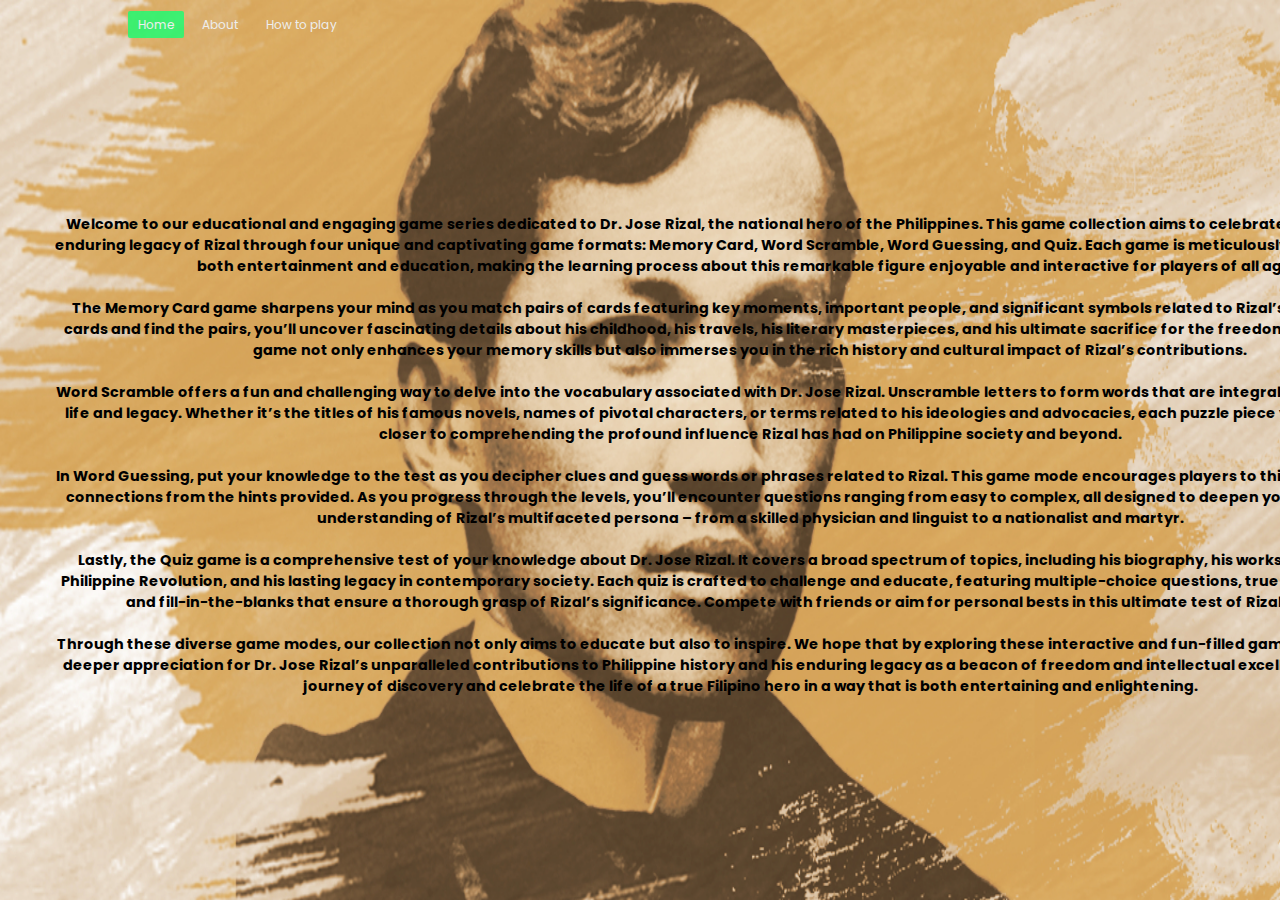
<file: about.html>
<!DOCTYPE html>
<html lang="en">
<head>
  <meta charset="UTF-8">
  <meta name="viewport" content="width=device-width, initial-scale=1.0">
  <link rel="stylesheet" href="about.css">
  <title>About</title>
</head>
<body>
  
  <header>
    <nav>
        <a href="index.html" class="active">Home</a>
        <a href="about.html">About</a>
        <a href="play.html">How to play</a>
    </nav>
</header>

  <div class="content">
    Welcome to our educational and engaging game series dedicated to Dr. Jose Rizal, the national hero of the Philippines. This game collection aims to celebrate the life, works, and enduring legacy of Rizal through four unique and captivating game formats: Memory Card, Word Scramble, Word Guessing, and Quiz. Each game is meticulously designed to provide both entertainment and education, making the learning process about this remarkable figure enjoyable and interactive for players of all ages. <br><br>

    The Memory Card game sharpens your mind as you match pairs of cards featuring key moments, important people, and significant symbols related to Rizal’s life. As you flip the cards and find the pairs, you’ll uncover fascinating details about his childhood, his travels, his literary masterpieces, and his ultimate sacrifice for the freedom of his country. This game not only enhances your memory skills but also immerses you in the rich history and cultural impact of Rizal’s contributions. <br><br>
    
    Word Scramble offers a fun and challenging way to delve into the vocabulary associated with Dr. Jose Rizal. Unscramble letters to form words that are integral to understanding his life and legacy. Whether it’s the titles of his famous novels, names of pivotal characters, or terms related to his ideologies and advocacies, each puzzle piece you solve brings you closer to comprehending the profound influence Rizal has had on Philippine society and beyond. <br><br>
  
    In Word Guessing, put your knowledge to the test as you decipher clues and guess words or phrases related to Rizal. This game mode encourages players to think critically and draw connections from the hints provided. As you progress through the levels, you’ll encounter questions ranging from easy to complex, all designed to deepen your appreciation and understanding of Rizal’s multifaceted persona – from a skilled physician and linguist to a nationalist and martyr. <br><br>
    
    Lastly, the Quiz game is a comprehensive test of your knowledge about Dr. Jose Rizal. It covers a broad spectrum of topics, including his biography, his works, his impact on the Philippine Revolution, and his lasting legacy in contemporary society. Each quiz is crafted to challenge and educate, featuring multiple-choice questions, true or false statements, and fill-in-the-blanks that ensure a thorough grasp of Rizal’s significance. Compete with friends or aim for personal bests in this ultimate test of Rizal knowledge. <br><br>
    
    Through these diverse game modes, our collection not only aims to educate but also to inspire. We hope that by exploring these interactive and fun-filled games, players will gain a deeper appreciation for Dr. Jose Rizal’s unparalleled contributions to Philippine history and his enduring legacy as a beacon of freedom and intellectual excellence. Join us on this journey of discovery and celebrate the life of a true Filipino hero in a way that is both entertaining and enlightening.
  </div>
</body>
</html>
</file>
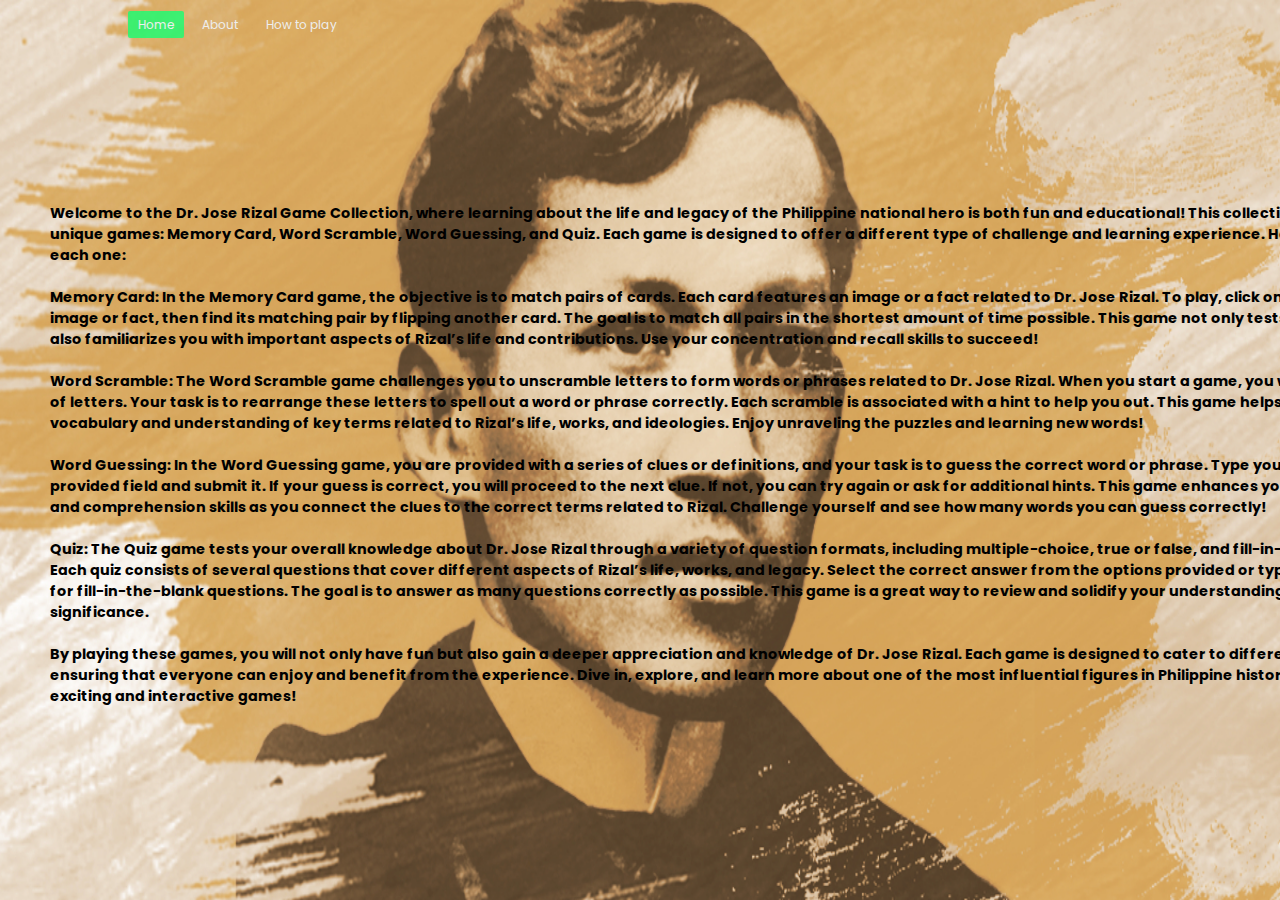
<file: play.html>
<!DOCTYPE html>
<html lang="en">
<head>
  <meta charset="UTF-8">
  <meta name="viewport" content="width=device-width, initial-scale=1.0">
  <link rel="stylesheet" href="play.css">
  <title>How to play</title>
</head>
<body>
  <header>
    <nav>
        <a href="index.html" class="active">Home</a>
        <a href="about.html">About</a>
        <a href="play.html">How to play</a>
    </nav>
</header>

    <div class="content">
      Welcome to the Dr. Jose Rizal Game Collection, where learning about the life and legacy of the Philippine national hero is both fun and educational! This collection features four unique games: Memory Card, Word Scramble, Word Guessing, and Quiz. Each game is designed to offer a different type of challenge and learning experience. Here’s how to play each one: <br><br>

      Memory Card: In the Memory Card game, the objective is to match pairs of cards. Each card features an image or a fact related to Dr. Jose Rizal. To play, click on a card to reveal its image or fact, then find its matching pair by flipping another card. The goal is to match all pairs in the shortest amount of time possible. This game not only tests your memory but also familiarizes you with important aspects of Rizal’s life and contributions. Use your concentration and recall skills to succeed! <br><br>
      
      Word Scramble: The Word Scramble game challenges you to unscramble letters to form words or phrases related to Dr. Jose Rizal. When you start a game, you will see a jumbled set of letters. Your task is to rearrange these letters to spell out a word or phrase correctly. Each scramble is associated with a hint to help you out. This game helps improve your vocabulary and understanding of key terms related to Rizal’s life, works, and ideologies. Enjoy unraveling the puzzles and learning new words! <br><br>
      
      Word Guessing: In the Word Guessing game, you are provided with a series of clues or definitions, and your task is to guess the correct word or phrase. Type your answer into the provided field and submit it. If your guess is correct, you will proceed to the next clue. If not, you can try again or ask for additional hints. This game enhances your critical thinking and comprehension skills as you connect the clues to the correct terms related to Rizal. Challenge yourself and see how many words you can guess correctly! <br><br>
      
      Quiz: The Quiz game tests your overall knowledge about Dr. Jose Rizal through a variety of question formats, including multiple-choice, true or false, and fill-in-the-blank questions. Each quiz consists of several questions that cover different aspects of Rizal’s life, works, and legacy. Select the correct answer from the options provided or type in your response for fill-in-the-blank questions. The goal is to answer as many questions correctly as possible. This game is a great way to review and solidify your understanding of Rizal’s historical significance. <br><br>
      
      By playing these games, you will not only have fun but also gain a deeper appreciation and knowledge of Dr. Jose Rizal. Each game is designed to cater to different learning styles, ensuring that everyone can enjoy and benefit from the experience. Dive in, explore, and learn more about one of the most influential figures in Philippine history through our exciting and interactive games!
    </div>
</body>
</html>
</file>
<file: about.css>
@import url('https://fonts.googleapis.com/css2?family=Poppins:ital,wght@0,100;0,200;0,300;0,400;0,500;0,600;0,700;0,800;0,900;1,100;1,200;1,300;1,400;1,500;1,600;1,700;1,800;1,900&display=swap');

body{
    margin: 0;
    color: #eee;
    font-family: Poppins;
    font-size: 12px;

    background-image: url('bg.jpg');
    background-size: 100vw 100vh;
    background-repeat: no-repeat;
}

a{
    text-decoration: none;
}

header{
    width: 1140px;
    max-width: 80%;
    margin: auto;
    height: 50px;
    display: flex;
    align-items: center;
    position: relative;
    z-index: 100;
}

header a{
    color: #eee;
    margin-right: 5px;
    padding: 5px 10px;
    transition: 0.2s;
}

a.active{
    background: #14ff72cb;
    border-radius: 2px;
}

header a:hover{
    background: #14ff72cb;
    border-radius: 2px;
}

.content {
    display: flex;
    justify-content: center;
    height: 90vh;
    font-size: 0.9rem;
    width: 1400px;
    text-align: center;
    align-items: center;
    color: black;
    margin-left: 50px;
    font-weight: bold;
}
</file>
<file: play.css>
@import url('https://fonts.googleapis.com/css2?family=Poppins:ital,wght@0,100;0,200;0,300;0,400;0,500;0,600;0,700;0,800;0,900;1,100;1,200;1,300;1,400;1,500;1,600;1,700;1,800;1,900&display=swap');

body{
    margin: 0;
    color: #eee;
    font-family: Poppins;
    font-size: 12px;
    background-image: url('bg.jpg');
    background-size: 100vw 100vh;
    background-repeat: no-repeat;
}

a{
    text-decoration: none;
}

header{
    width: 1140px;
    max-width: 80%;
    margin: auto;
    height: 50px;
    display: flex;
    align-items: center;
    position: relative;
    z-index: 100;
}

header a{
    color: #eee;
    margin-right: 5px;
    padding: 5px 10px;
    transition: 0.2s;
}

a.active{
    background: #14ff72cb;
    border-radius: 2px;
}

header a:hover{
    background: #14ff72cb;
    border-radius: 2px;
}


.content {
    display: flex;
    justify-content: center;
    height: 90vh;
    font-size: 0.9rem;
    width: 1400px;
    text-align: left;
    align-items: center;
    color: black;
    margin-left: 50px;
    font-weight: bold;
}
</file>
